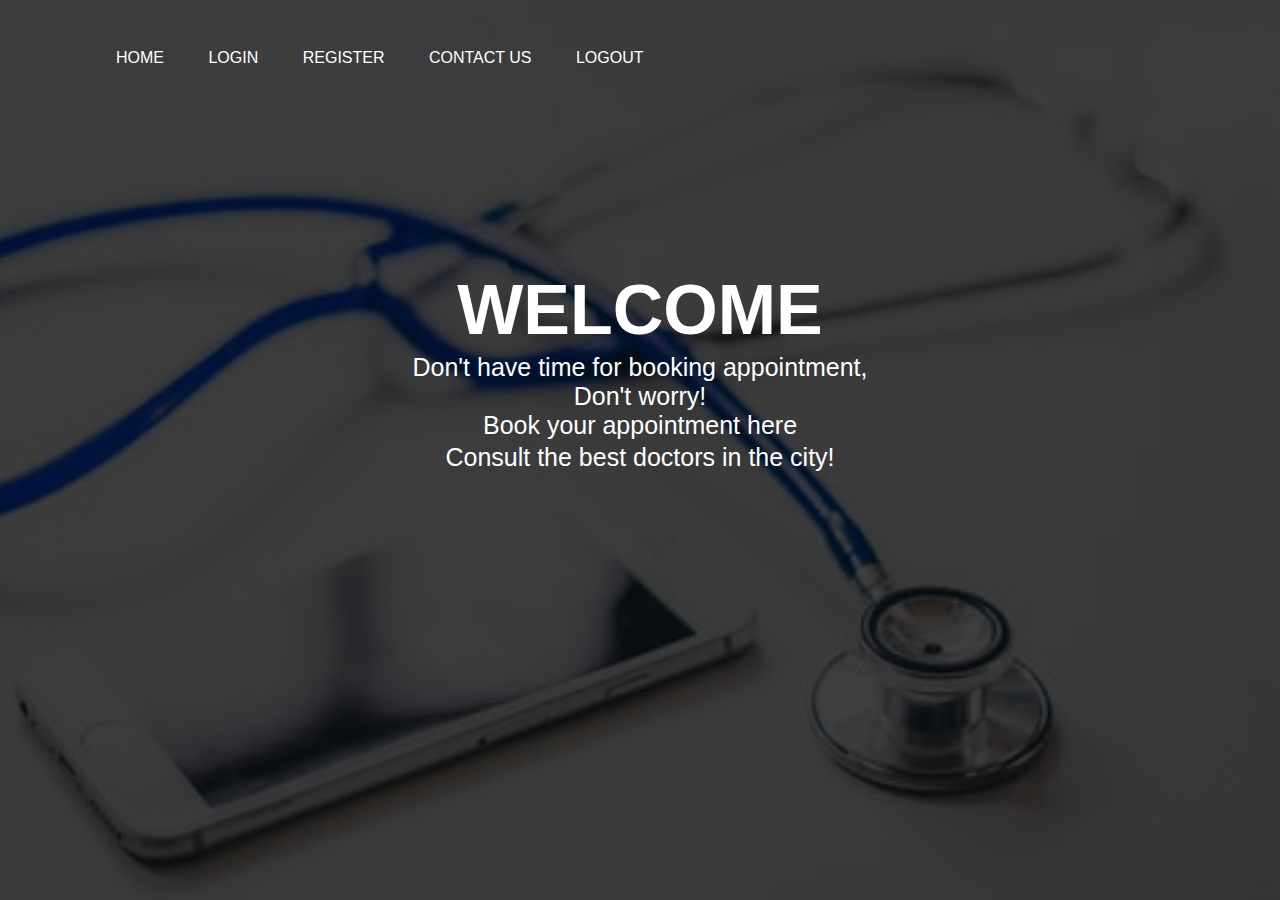
<file: index.html>
<html>
     <head>
	     <title>Navigation</title>
	 
		<style>
		*{
			margin: 0;
    padding: 0;
			
			font-family: sans-serif;
		}
		.home{
			width: 100%;
			height: 100vh;
			background-image: linear-gradient(rgba(0,0,0,0.75),rgba(0,0,0,0.75)),url(bg.jpeg);
			background-repeat:no-repeat;
			background-size:cover;
			background-attachment: fixed;
			background-position: 100%;


		}
		.navbar{
			width: 85%;
			margin: auto;
			padding: 35px 0;
			display: flex;
			align-items: center;
			justify-content: space-between;
			position: sticky;
			height: 5%;
		}
		h2{
			color: white;

		}
		.navbar ul li{
			list-style: none;
			display: inline-block;
			margin: 0 20px;
			position: relative;

		}
		.navbar ul li a{
			text-decoration: none;
			color: #fff;
			text-transform: uppercase;

		}
		.info{
			width: 100%;
			position: absolute;
			top:30%;
			text-align: center;
			color: #fff;
		}
		.info h1{
			font-size: 70px;
		}
		button{
			width: 150px;
			padding: 15px 0;
			text-align: center;
			margin:20px 10px;
			border-radius: 20px;
			font-weight: bold;
			border: 2px solid #fff;
			background:transparent;
			color: white;
			cursor: pointer;
		}
		.signup{
			background-color: dodgerblue;
			border: none;
		}
		button:hover{
			background-color: dodgerblue;
			color: white;
			border: none;
		}
		p{
			margin: 3px;
			font-size: 25px;
		}
	</style>
</head>
<body>
	<div class="home">
        <div class="navbar">
            <ul>
                <li><a href="home.html" >Home</a></li>
                <li><a href="login.html" >Login</a></li>
                <li><a href="registration.html">Register</a></li>
				<li><a href="contact.html">Contact us</a></li>
		    <li><a href="index.html">Logout</a></li>
            </ul>
        </div>
		<div class="info">
            <h1>WELCOME</h1>
			<p>Don't have time for booking appointment, <br> Don't worry! <br>Book your appointment here</p>
			<p>Consult the best doctors in the city!</p>
        </div>
	</div>
</body>
</html>
</file>
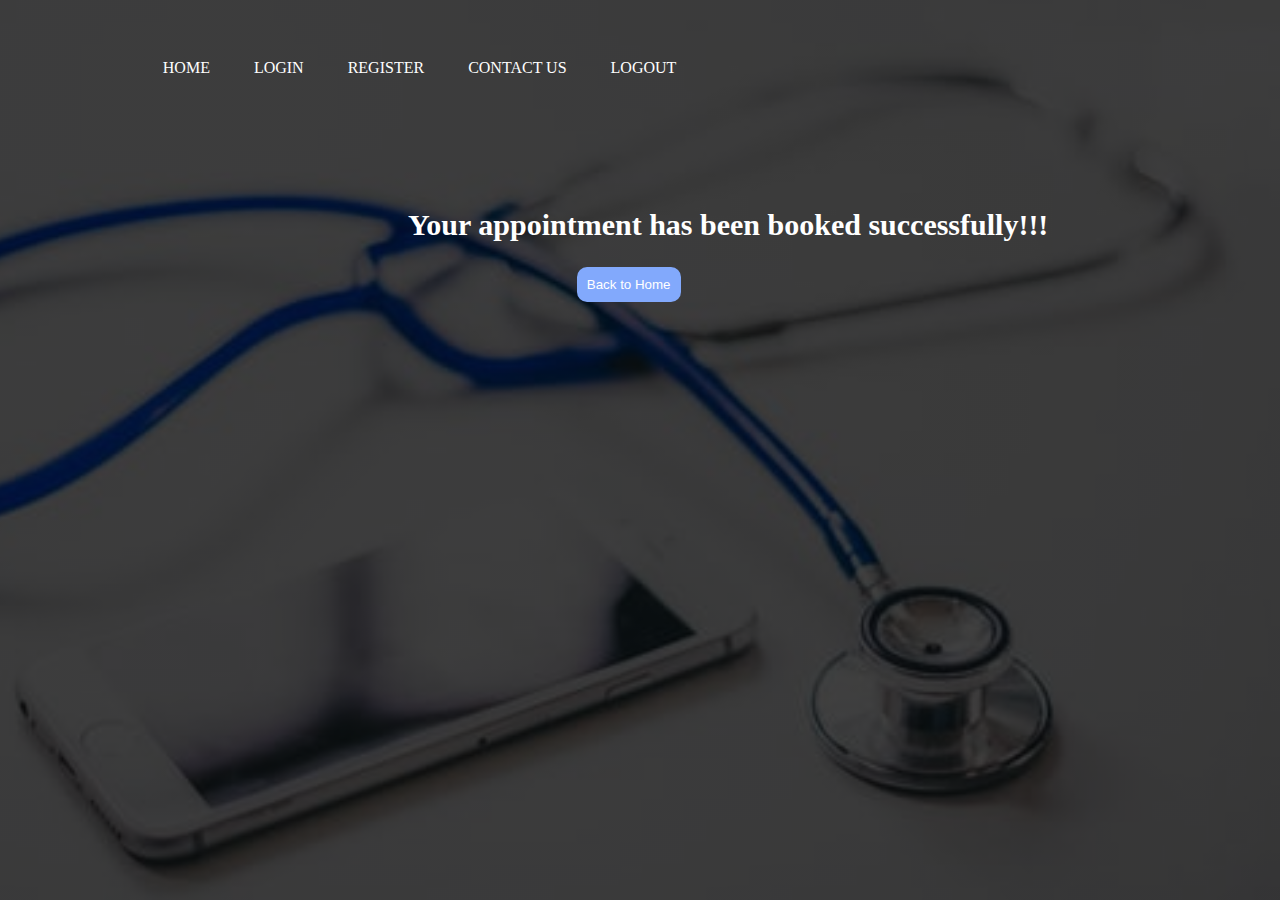
<file: book.html>
<!DOCTYPE html>
<html lang="en">
<head>
    <meta charset="UTF-8">
    <meta http-equiv="X-UA-Compatible" content="IE=edge">
    <meta name="viewport" content="width=device-width, initial-scale=1.0">
    <title>Document</title>
    <style>
        body{
		background-image: linear-gradient(rgba(0,0,0,0.75),rgba(0,0,0,0.75)),url(bg.jpeg);
        background-repeat:no-repeat;
			background-size:cover;
			background-attachment: fixed;
			background-position: 100%;
	}
		.navbar{
			width: 85%;
			margin: auto;
			padding: 35px 0;
			display: flex;
			align-items: center;
			justify-content: space-between;
			position: sticky;
			height: 5%;
		}
		.navbar ul li{
			list-style: none;
			display: inline-block;
			margin: 0 20px;
			position: relative;

		}
		.navbar ul li a{
			text-decoration: none;
			color: #fff;
			text-transform: uppercase;

		}
        h2{
            margin-top: 80px;
            margin-left: 400px;
            color: white;
            font-size: 30px;
        }
	    .btn{
		border:none;
		border-radius:10px;
		padding:10px;
		background-color:rgb(130, 169, 252);
		color: white;
		cursor: pointer;
		margin-left: 45%;
	}
    </style>
</head>
<body>
    <div class="navbar">
		<ul>
			<li><a href="home.html">Home</a></li>
			<li><a href="login.html">Login</a></li>
			<li><a href="registration.html">Register</a></li>
			<li><a href="contact.html">Contact us</a></li>
			<li><a href="index.html">Logout</a></li>
		</ul>
	</div>
    <h2>Your appointment has been booked successfully!!!</h2>
	<a href="home.html"><button class="btn">Back to Home</button></a>

</body>
</html>
</file>
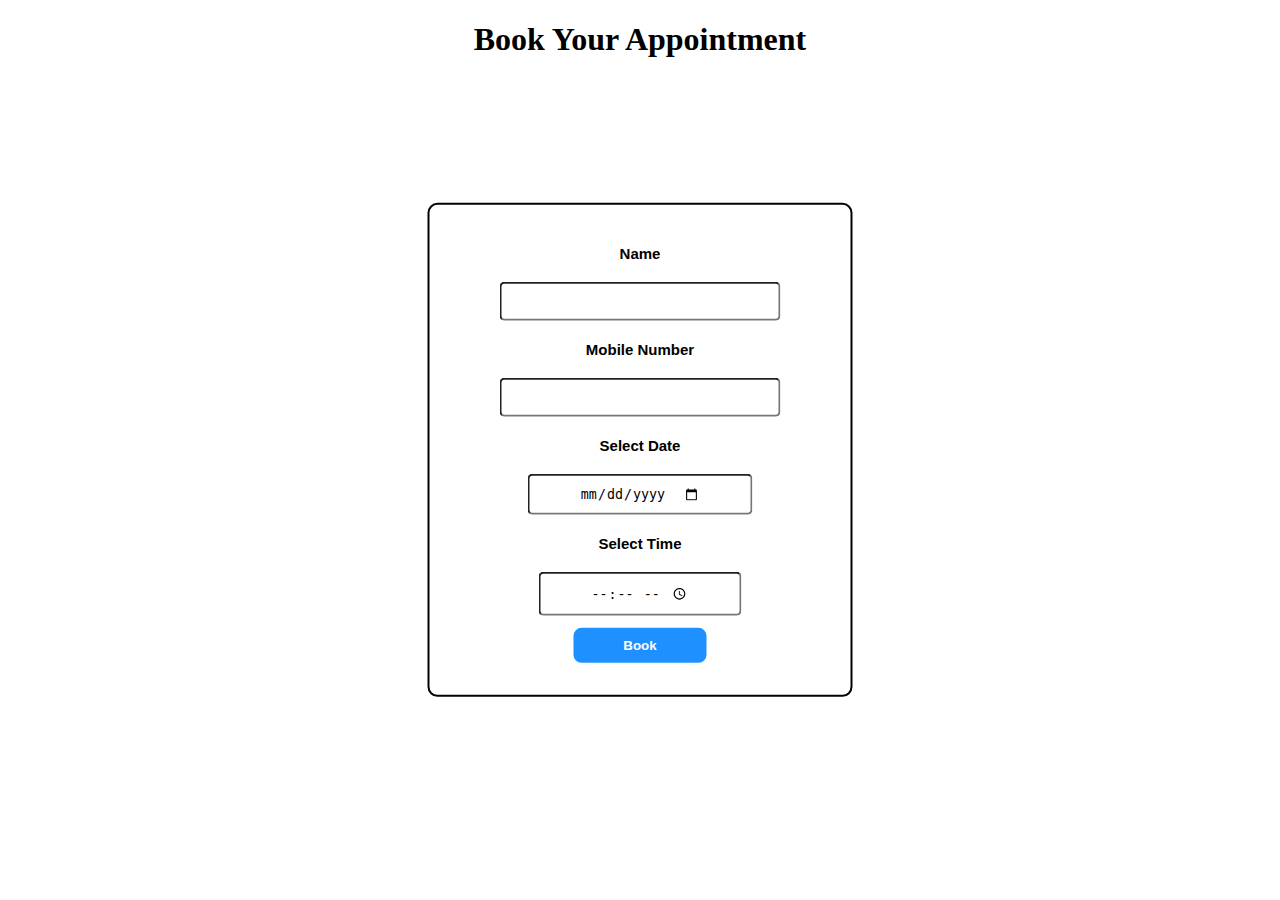
<file: bookdoctor.html>
<!DOCTYPE html>
<html lang="en">
<head>
    <meta charset="UTF-8">
    <meta http-equiv="X-UA-Compatible" content="IE=edge">
    <meta name="viewport" content="width=device-width, initial-scale=1.0">
    <title>Document</title>
    <style>
        .form {
    padding: 10px;
    text-align: center;
    border: 2px black solid ;
    border-radius: 10px;
    margin: 0;
    position: absolute;
    top: 50%;
    left: 50%;
    margin-right: -50%;
    transform: translate(-50%, -50%)
    
}

.form *{
    padding-top: 10px;
    padding-left: 50px;
    padding-right: 50px;
    padding-bottom: 10px;
    margin: 5px;
}

input{
    border-radius: 5px;
}

button{
    text-align: center;
    border-radius: 10px;
    font-weight: bold;
    border: 2px solid #fff;
    background:dodgerblue;
    color: white;
    cursor: pointer;
    margin: 30px;
}

button:hover{
    background-color: dodgerblue;
    color: white;
    border: none;
}
p{
    font-family: sans-serif;
    font-weight: 600;
    font-size: 15px;
}
    </style>
</head>
<body>
    <center><h1>Book Your Appointment</h1></center>
    <div class="form">
    <form action="">
        <p>Name</p><input type="text"><br>
        <p>Mobile Number</p><input type="tel"><br>
        <p>Select Date</p><input type="date"><br>
        <p>Select Time</p><input type="time"><br>
        <a href="book.html"><button type="button">Book</button></a>
    </form>
    </div>  
</body>
</html>
</file>
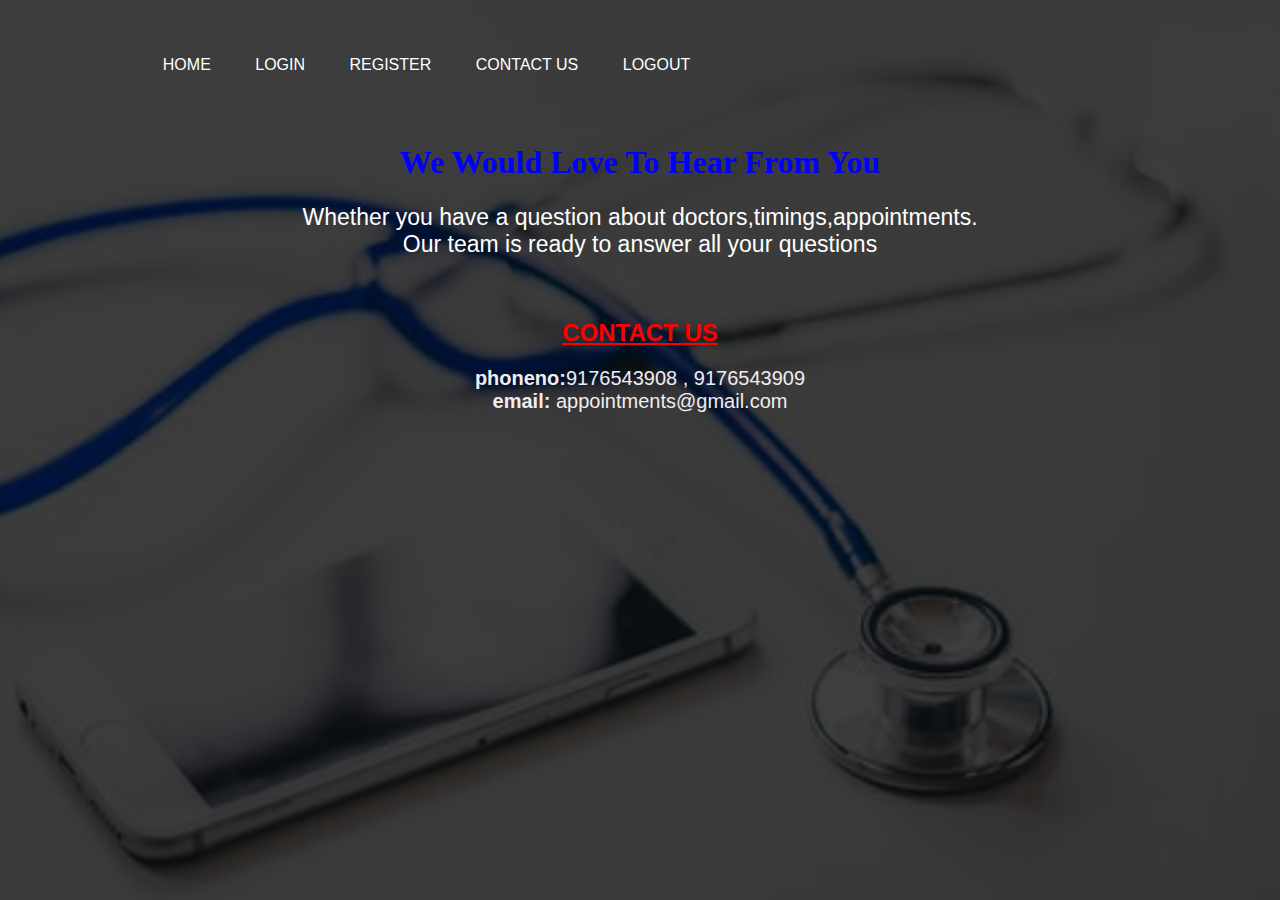
<file: contact.html>
<html>
<head>
	<style>
		*{
			font-family: sans-serif;
		}
		body{
			background-image:url(https://www.blogtyrant.com/wp-content/uploads/2019/12/best-contact-us-pages-2.png);
			background-repeat:no-repeat;
			background-size:cover;
			background-attachment: fixed;
			background-position: 100%;		
		}
		.para{
			font-size:20px;
			color:rgb(241, 236, 241);
			
		}
		body{
		background-image: linear-gradient(rgba(0,0,0,0.75),rgba(0,0,0,0.75)),url(bg.jpeg);
	}
  .navbar{
			width: 85%;
			margin: auto;
			padding: 35px 0;
			display: flex;
			align-items: center;
			justify-content: space-between;
			position: sticky;
      height: 5%;
		}
		.navbar ul li{
			list-style: none;
			display: inline-block;
			margin: 0 20px;
			position: relative;

		}
		.navbar ul li a{
			text-decoration: none;
			color: #fff;
			text-transform: uppercase;

		}
		p{
			color: white;
		}
	</style>
</head>
<div class="navbar">
	<ul>
		<li><a href="home.html">Home</a></li>
		<li><a href="login.html">Login</a></li>
		<li><a href="registration.html">Register</a></li>
	
		<li><a href="contact.html">Contact us</a></li>
		<li><a href="index.html">Logout</a></li>
	</ul>
</div>
	<div>
	<body>
	<h1 align="center" style="color:blue;font-family:cursive;"> We Would Love To Hear From You</h2>
	<p align="center" style="font-size:23px; font-family:helvetica"> Whether you have a question about doctors,timings,appointments.</br>Our team is ready to answer all your questions</p>
	</br>
	<h2 align="center" style="text-decoration:underline; color:red; ">CONTACT US </h3>
	<p class="para" align="center"> <b>phoneno:</b>9176543908  ,  9176543909<br>
	 <b>email:</b> appointments@gmail.com</p>
	</div>
</body>
</html>
</file>
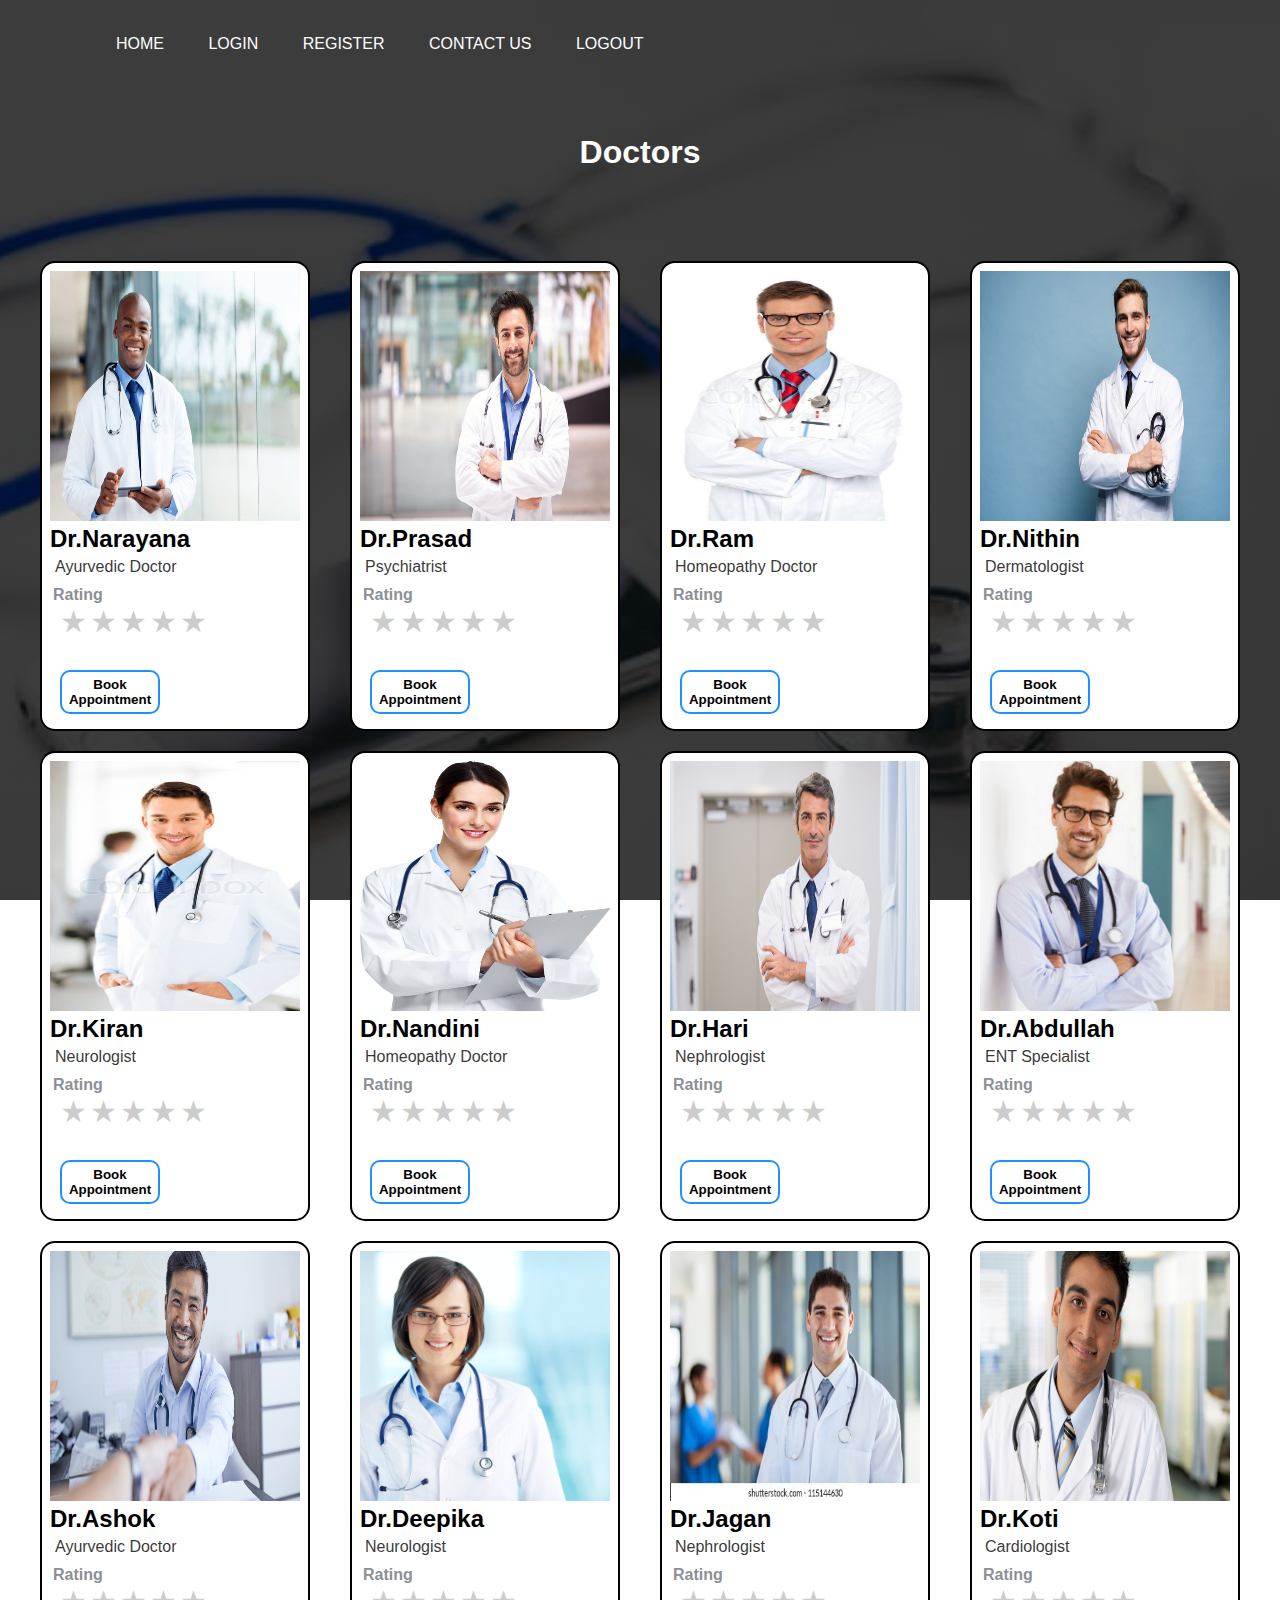
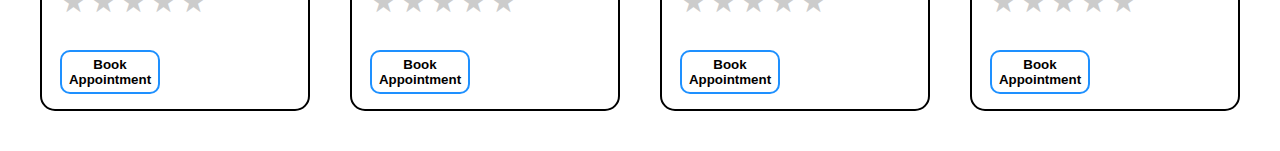
<file: doctor.html>
<!DOCTYPE html>
<html lang="en">
<head>
    <meta charset="UTF-8">
    <meta http-equiv="X-UA-Compatible" content="IE=edge">
    <meta name="viewport" content="width=device-width, initial-scale=1.0">
    <title>Document</title>
    <link rel="stylesheet" href="appointment.css">
    <style>
      *{
			font-family: sans-serif;
		}
      body{
		background-image: linear-gradient(rgba(0,0,0,0.75),rgba(0,0,0,0.75)),url(bg.jpeg);
    background-repeat:no-repeat;
			background-size:cover;
			background-attachment: fixed;
			background-position: 100%;
	}
  .navbar{
			width: 85%;
			margin: auto;
			padding: 35px 0;
			display: flex;
			align-items: center;
			justify-content: space-between;
			position: sticky;
      height: 5%;
		}
		.navbar ul li{
			list-style: none;
			display: inline-block;
			margin: 0 20px;
			position: relative;

		}
		.navbar ul li a{
			text-decoration: none;
			color: #fff;
			text-transform: uppercase;

		}
    </style>
</head>
<body>
  <div class="navbar">
		<ul>
			<li><a href="home.html">Home</a></li>
			<li><a href="login.html">Login</a></li>
			<li><a href="registration.html">Register</a></li>
			
			<li><a href="contact.html">Contact us</a></li>
			<li><a href="index.html">Logout</a></li>
		</ul>
	</div>
    <div>
        <br><br>
        <div><center><h1 class="heading">Doctors</h1></center></div>
        <div class="appointment">
            <div class="doctor">
                <img src="images/1.jpg" alt="">
                <h2>Dr.Narayana</h2>
                <p>Ayurvedic Doctor</p>
                <h4>Rating</h4>
                <div class="rate">
                    <input type="radio" id="star5" name="rate" value="5" />
                    <label for="star5" title="text">5 stars</label>
                    <input type="radio" id="star4" name="rate" value="4" />
                    <label for="star4" title="text">4 stars</label>
                    <input type="radio" id="star3" name="rate" value="3" />
                    <label for="star3" title="text">3 stars</label>
                    <input type="radio" id="star2" name="rate" value="2" />
                    <label for="star2" title="text">2 stars</label>
                    <input type="radio" id="star1" name="rate" value="1" />
                    <label for="star1" title="text">1 star</label>
                  </div>
                <a href="bookdoctor.html"><button>Book Appointment</button></a>
            </div>

            <div class="doctor">
                <img src="images/2.jpg" alt="">
                <h2>Dr.Prasad</h2>
                <p>Psychiatrist</p>
                <h4>Rating</h4>
                <div class="rate">
                    <input type="radio" id="star5" name="rate" value="5" />
                    <label for="star5" title="text">5 stars</label>
                    <input type="radio" id="star4" name="rate" value="4" />
                    <label for="star4" title="text">4 stars</label>
                    <input type="radio" id="star3" name="rate" value="3" />
                    <label for="star3" title="text">3 stars</label>
                    <input type="radio" id="star2" name="rate" value="2" />
                    <label for="star2" title="text">2 stars</label>
                    <input type="radio" id="star1" name="rate" value="1" />
                    <label for="star1" title="text">1 star</label>
                  </div>
                <a href="bookdoctor.html"><button>Book Appointment</button></a>
            </div>
            <div class="doctor">
                <img src="images/3.jpg" alt="">
                <h2>Dr.Ram</h2>
                <p>Homeopathy Doctor</p>
                <h4>Rating</h4>
                <div class="rate">
                    <input type="radio" id="star5" name="rate" value="5" />
                    <label for="star5" title="text">5 stars</label>
                    <input type="radio" id="star4" name="rate" value="4" />
                    <label for="star4" title="text">4 stars</label>
                    <input type="radio" id="star3" name="rate" value="3" />
                    <label for="star3" title="text">3 stars</label>
                    <input type="radio" id="star2" name="rate" value="2" />
                    <label for="star2" title="text">2 stars</label>
                    <input type="radio" id="star1" name="rate" value="1" />
                    <label for="star1" title="text">1 star</label>
                  </div>
                <a href="bookdoctor.html"><button>Book Appointment</button></a>
            </div>
            <div class="doctor">
                <img src="images/4.jpg" alt="">
                <h2>Dr.Nithin</h2>
                <p>Dermatologist</p>
                <h4>Rating</h4>
                <div class="rate">
                    <input type="radio" id="star5" name="rate" value="5" />
                    <label for="star5" title="text">5 stars</label>
                    <input type="radio" id="star4" name="rate" value="4" />
                    <label for="star4" title="text">4 stars</label>
                    <input type="radio" id="star3" name="rate" value="3" />
                    <label for="star3" title="text">3 stars</label>
                    <input type="radio" id="star2" name="rate" value="2" />
                    <label for="star2" title="text">2 stars</label>
                    <input type="radio" id="star1" name="rate" value="1" />
                    <label for="star1" title="text">1 star</label>
                  </div>
                <a href="bookdoctor.html"><button>Book Appointment</button></a>
            </div>
            <div class="doctor">
                <img src="images/5.jpg" alt="">
                <h2>Dr.Kiran</h2>
                <p>Neurologist</p>
                <h4>Rating</h4>
                <div class="rate">
                    <input type="radio" id="star5" name="rate" value="5" />
                    <label for="star5" title="text">5 stars</label>
                    <input type="radio" id="star4" name="rate" value="4" />
                    <label for="star4" title="text">4 stars</label>
                    <input type="radio" id="star3" name="rate" value="3" />
                    <label for="star3" title="text">3 stars</label>
                    <input type="radio" id="star2" name="rate" value="2" />
                    <label for="star2" title="text">2 stars</label>
                    <input type="radio" id="star1" name="rate" value="1" />
                    <label for="star1" title="text">1 star</label>
                  </div>
                <a href="bookdoctor.html"><button>Book Appointment</button></a>
            </div>
            <div class="doctor">
                <img src="images/11.png" alt="">
                <h2>Dr.Nandini</h2>
                <p>Homeopathy Doctor</p>
                <h4>Rating</h4>
                <div class="rate">
                    <input type="radio" id="star5" name="rate" value="5" />
                    <label for="star5" title="text">5 stars</label>
                    <input type="radio" id="star4" name="rate" value="4" />
                    <label for="star4" title="text">4 stars</label>
                    <input type="radio" id="star3" name="rate" value="3" />
                    <label for="star3" title="text">3 stars</label>
                    <input type="radio" id="star2" name="rate" value="2" />
                    <label for="star2" title="text">2 stars</label>
                    <input type="radio" id="star1" name="rate" value="1" />
                    <label for="star1" title="text">1 star</label>
                  </div>
                <a href="bookdoctor.html"><button>Book Appointment</button></a>
            </div>
            <div class="doctor">
                <img src="images/6.jpg" alt="">
                <h2>Dr.Hari</h2>
                <p>Nephrologist</p>
                <h4>Rating</h4>
                <div class="rate">
                    <input type="radio" id="star5" name="rate" value="5" />
                    <label for="star5" title="text">5 stars</label>
                    <input type="radio" id="star4" name="rate" value="4" />
                    <label for="star4" title="text">4 stars</label>
                    <input type="radio" id="star3" name="rate" value="3" />
                    <label for="star3" title="text">3 stars</label>
                    <input type="radio" id="star2" name="rate" value="2" />
                    <label for="star2" title="text">2 stars</label>
                    <input type="radio" id="star1" name="rate" value="1" />
                    <label for="star1" title="text">1 star</label>
                  </div>
                <a href="bookdoctor.html"><button>Book Appointment</button></a>
            </div>
            <div class="doctor">
                <img src="images/7.jpg" alt="">
                <h2>Dr.Abdullah</h2>
                <p>ENT Specialist</p>
                <h4>Rating</h4>
                <div class="rate">
                    <input type="radio" id="star5" name="rate" value="5" />
                    <label for="star5" title="text">5 stars</label>
                    <input type="radio" id="star4" name="rate" value="4" />
                    <label for="star4" title="text">4 stars</label>
                    <input type="radio" id="star3" name="rate" value="3" />
                    <label for="star3" title="text">3 stars</label>
                    <input type="radio" id="star2" name="rate" value="2" />
                    <label for="star2" title="text">2 stars</label>
                    <input type="radio" id="star1" name="rate" value="1" />
                    <label for="star1" title="text">1 star</label>
                  </div>
                <a href="bookdoctor.html"><button>Book Appointment</button></a>
            </div>
            <div class="doctor">
                <img src="images/8.jpg" alt="">
                <h2>Dr.Ashok</h2>
                <p>Ayurvedic Doctor</p>
                <h4>Rating</h4>
                <div class="rate">
                    <input type="radio" id="star5" name="rate" value="5" />
                    <label for="star5" title="text">5 stars</label>
                    <input type="radio" id="star4" name="rate" value="4" />
                    <label for="star4" title="text">4 stars</label>
                    <input type="radio" id="star3" name="rate" value="3" />
                    <label for="star3" title="text">3 stars</label>
                    <input type="radio" id="star2" name="rate" value="2" />
                    <label for="star2" title="text">2 stars</label>
                    <input type="radio" id="star1" name="rate" value="1" />
                    <label for="star1" title="text">1 star</label>
                  </div>
                <a href="bookdoctor.html"><button>Book Appointment</button></a>
            </div>
            <div class="doctor">
                <img src="images/12.jpg" alt="">
                <h2>Dr.Deepika</h2>
                <p>Neurologist</p>
                <h4>Rating</h4>
                <div class="rate">
                    <input type="radio" id="star5" name="rate" value="5" />
                    <label for="star5" title="text">5 stars</label>
                    <input type="radio" id="star4" name="rate" value="4" />
                    <label for="star4" title="text">4 stars</label>
                    <input type="radio" id="star3" name="rate" value="3" />
                    <label for="star3" title="text">3 stars</label>
                    <input type="radio" id="star2" name="rate" value="2" />
                    <label for="star2" title="text">2 stars</label>
                    <input type="radio" id="star1" name="rate" value="1" />
                    <label for="star1" title="text">1 star</label>
                  </div>
                <a href="bookdoctor.html"><button>Book Appointment</button></a>
            </div>
            <div class="doctor">
                <img src="images/9.jpg" alt="">
                <h2>Dr.Jagan</h2>
                <p>Nephrologist</p>
                <h4>Rating</h4>
                <div class="rate">
                    <input type="radio" id="star5" name="rate" value="5" />
                    <label for="star5" title="text">5 stars</label>
                    <input type="radio" id="star4" name="rate" value="4" />
                    <label for="star4" title="text">4 stars</label>
                    <input type="radio" id="star3" name="rate" value="3" />
                    <label for="star3" title="text">3 stars</label>
                    <input type="radio" id="star2" name="rate" value="2" />
                    <label for="star2" title="text">2 stars</label>
                    <input type="radio" id="star1" name="rate" value="1" />
                    <label for="star1" title="text">1 star</label>
                  </div>
                <a href="bookdoctor.html"><button>Book Appointment</button></a>
            </div>
            <div class="doctor">
                <img src="images/10.jpg" alt="">
                <h2>Dr.Koti</h2>
                <p>Cardiologist</p>
                <h4>Rating</h4>
                <div class="rate">
                    <input type="radio" id="star5" name="rate" value="5" />
                    <label for="star5" title="text">5 stars</label>
                    <input type="radio" id="star4" name="rate" value="4" />
                    <label for="star4" title="text">4 stars</label>
                    <input type="radio" id="star3" name="rate" value="3" />
                    <label for="star3" title="text">3 stars</label>
                    <input type="radio" id="star2" name="rate" value="2" />
                    <label for="star2" title="text">2 stars</label>
                    <input type="radio" id="star1" name="rate" value="1" />
                    <label for="star1" title="text">1 star</label>
                  </div>
                <a href="bookdoctor.html"><button>Book Appointment</button></a>
            </div>
            
        </div>
    </div>
</body>
</html>
</file>
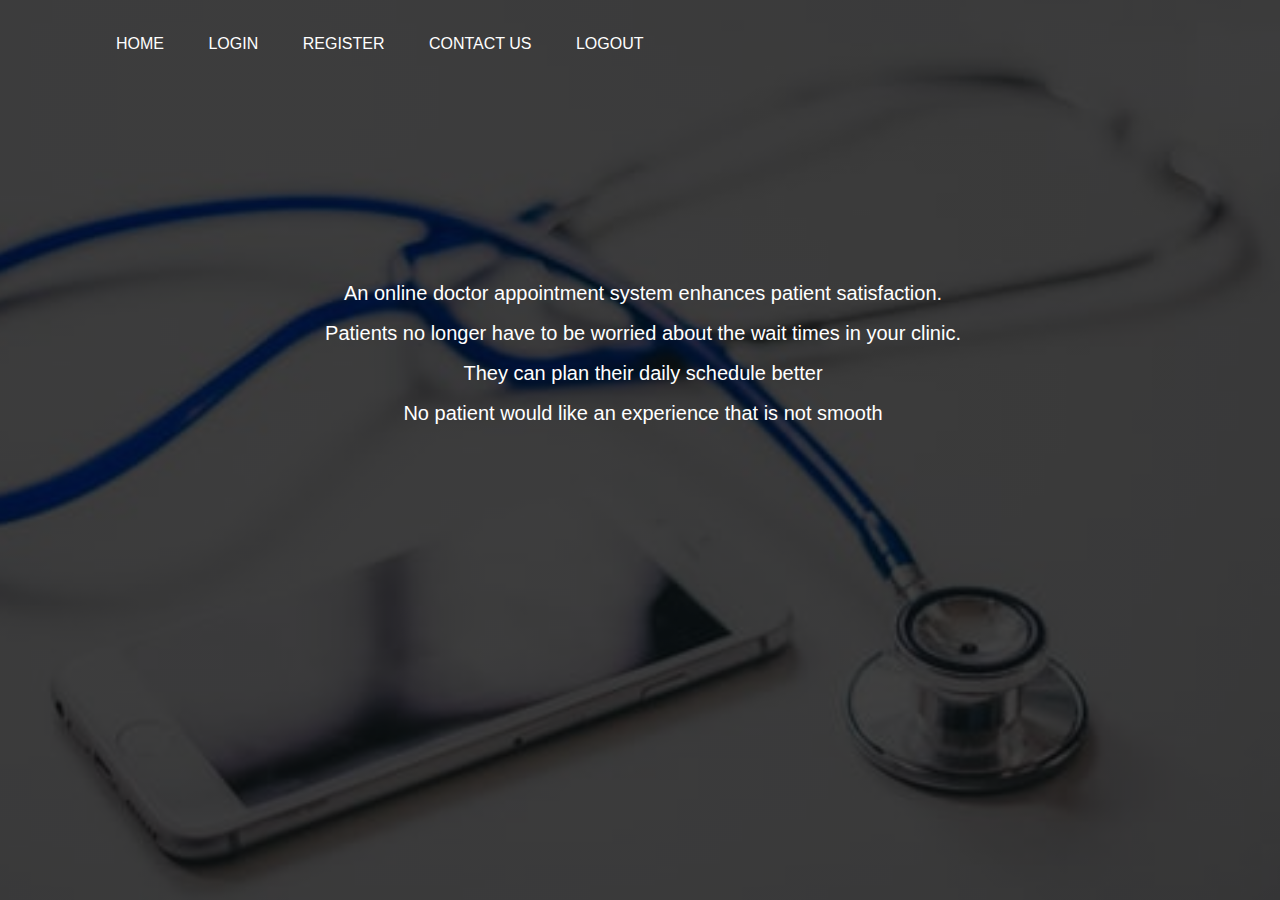
<file: home.html>
<!DOCTYPE html>
<html lang="en">
<head>
	<meta charset="UTF-8">
	<meta http-equiv="X-UA-Compatible" content="IE=edge">
	<meta name="viewport" content="width=device-width, initial-scale=1.0">
	<title>Document</title>
	<style>
		*{
			margin: 0;
    padding: 0;
			font-family: sans-serif;
		}
		body{
		background-image: linear-gradient(rgba(0,0,0,0.75),rgba(0,0,0,0.75)),url(bg.jpeg);
		background-repeat:no-repeat;
			background-size:cover;
			background-attachment: fixed;
			background-position: center;
			
	}
		p{
			margin: 3px;
			font-size: 20px;
			color: white;
			font-family: sans-serif;
			width: 100%;
			position: absolute;
			top:30%;
			text-align: center;
			line-height: 2.0;
		}
		.navbar{
			width: 85%;
			margin: auto;
			padding: 35px 0;
			display: flex;
			align-items: center;
			justify-content: space-between;
			position: sticky;
			height: 5%;
		}
		.navbar ul li{
			list-style: none;
			display: inline-block;
			margin: 0 20px;
			position: relative;

		}
		.navbar ul li a{
			text-decoration: none;
			color: #fff;
			text-transform: uppercase;

		}

	</style>
</head>
<body>
	<div class="navbar">
		<ul>
			<li><a href="home.html">Home</a></li>
			<li><a href="login.html">Login</a></li>
			<li><a href="registration.html">Register</a></li>
			<li><a href="contact.html">Contact us</a></li>
			<li><a href="index.html">Logout</a></li>
		</ul>
	</div>
	<p>
		An online doctor appointment system enhances patient satisfaction. <br>
		Patients no longer have to be worried about the wait times in your clinic.<br>
		They can plan their daily schedule better <br>
		No patient would like an experience that is not smooth
	</p>
</body>
</html>
</file>
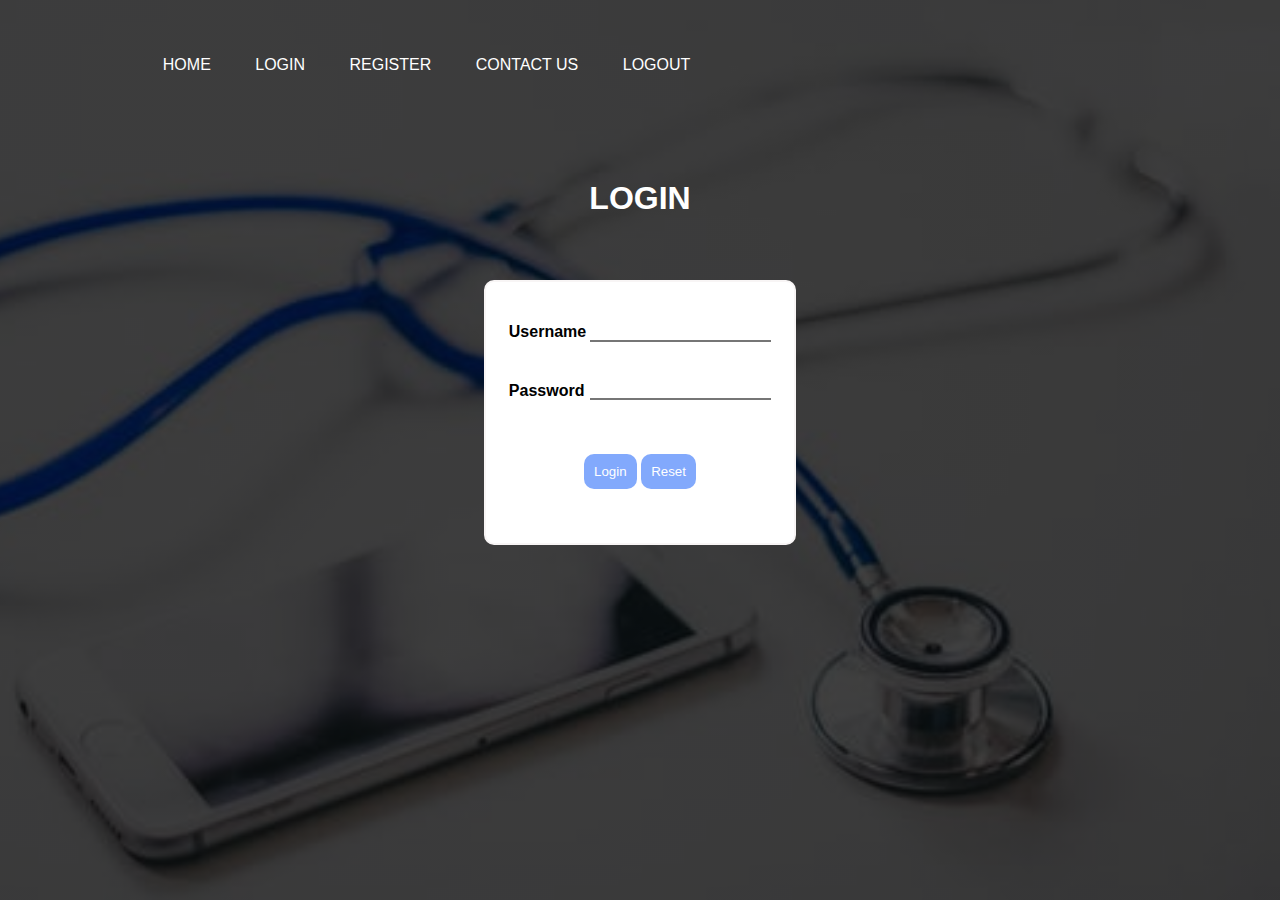
<file: login.html>
<html>
<head>
<style>
	*{
			
			font-family: sans-serif;
		}
	body{
		background-image: linear-gradient(rgba(0,0,0,0.75),rgba(0,0,0,0.75)),url(bg.jpeg);
		background-repeat:no-repeat;
			background-size:cover;
			background-attachment: fixed;
			background-position: 100%;
	}
	.btn{
		border:none;
		border-radius:10px;
		padding:10px;
		background-color:rgb(130, 169, 252);
		color: white;
		cursor: pointer;
	}
	table{
		border: 2px rgb(248, 245, 245) solid;
		border-radius:10px;
		padding:20px;
		
	}
	h1{
		color: white;
		margin-bottom: 5%;
	}
	input{
		border-top: none;
		border-left: none;
		border-right: none;
	}
	.navbar{
			width: 85%;
			margin: auto;
			padding: 35px 0;
			display: flex;
			align-items: center;
			justify-content: space-between;
			position: sticky;
			height: 5%;
		}
		.navbar ul li{
			list-style: none;
			display: inline-block;
			margin: 0 20px;
			position: relative;

		}
		.navbar ul li a{
			text-decoration: none;
			color: #fff;
			text-transform: uppercase;

		}
	
</style>
</head>
	<body>
		<div class="navbar">
            <ul>
                <li><a href="home.html">Home</a></li>
                <li><a href="login.html">Login</a></li>
                <li><a href="registration.html">Register</a></li>
				<li><a href="contact.html">Contact us</a></li>
		    <li><a href="index.html">Logout</a></li>
            </ul>
        </div>
		<form>
		<br><br>
		<h1 align="center">LOGIN</h1>
			<table align="center" bgcolor="white" height="30%" width="10%">
				<tr>
					<th align="left">Username</th><td><input type="text" id="fname" name="fname" maxlength="20" required></td>
				</tr>
				<tr>
					<th align="left">Password</th><td><input type="password" id="Pass" name="Pass" maxlength="10" required></td>
				</tr>
				<tr> 
					<td colspan="2" align="center" >
						<a href="doctor.html"><button type="button" class="btn">Login</button></a>
					<input type="reset" value="Reset" class="btn">
					</td>
				</tr>
				
			</table>
		</form>
	</body>
</html>
</file>
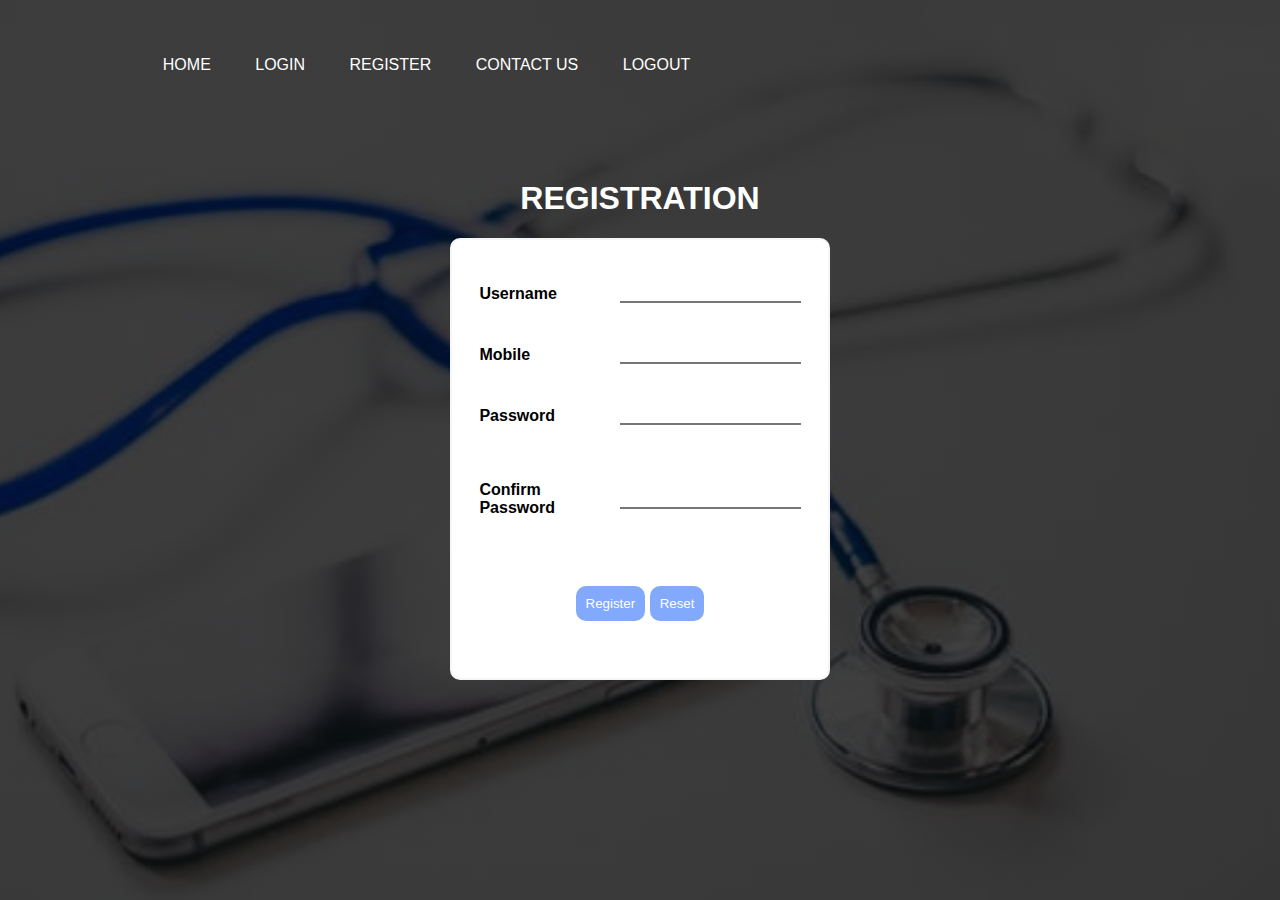
<file: registration.html>
<html>
<head>
<style>
	*{
			font-family: sans-serif;
		}
	body{
		background-image: linear-gradient(rgba(0,0,0,0.75),rgba(0,0,0,0.75)),url(bg.jpeg);
		background-repeat:no-repeat;
			background-size:cover;
			background-attachment: fixed;
			background-position: 100%;
	}
	.btn{
		border:none;
		border-radius:10px;
		padding:10px;
		background-color:rgb(130, 169, 252);
		color: white;
		cursor: pointer;
	}
	table{
		border: 2px rgb(248, 245, 245) solid;
		border-radius:10px;
		padding:20px;

	}
	h1{
		color: white;
	}
	input{
		border-top: none;
		border-left: none;
		border-right: none;
	}
	.navbar{
			width: 85%;
			margin: auto;
			padding: 35px 0;
			display: flex;
			align-items: center;
			justify-content: space-between;
			position: sticky;
			height: 5%;
		}
		.navbar ul li{
			list-style: none;
			display: inline-block;
			margin: 0 20px;
			position: relative;

		}
		.navbar ul li a{
			text-decoration: none;
			color: #fff;
			text-transform: uppercase;

		}
	
</style>
</head>
	<body>
		<div class="navbar">
            <ul>
                <li><a href="home.html">Home</a></li>
                <li><a href="login.html">Login</a></li>
                <li><a href="registration.html">Register</a></li>
				
				<li><a href="contact.html">Contact us</a></li>
		    <li><a href="index.html">Logout</a></li>
            </ul>
        </div>
	
		<form>
		<br><br>
		<h1 align="center">REGISTRATION</h1>
			<table align="center" bgcolor="white" height="50%" width="30%" cellspacing="6">
				<tr>
					<th align="left">Username</th><td><input type="text" id="fname" name="fname" maxlength="20" required></td>
				</tr>
				<tr>
					<th align="left">Mobile</th><td><input type="tel" id="fname" name="fname" maxlength="10" required></td>
				</tr>
				<tr>
					<th align="left">Password</th><td><input type="password" id="Pass" name="Pass" maxlength="10" required></td>
				</tr>
				<tr>
					<th align="left">Confirm Password</th><td><input type="password" id="Pass" name="Pass" maxlength="10" required></td>
				</tr>
				<tr> 
					<td colspan="2" align="center" >
					<a href="doctor.html"><button type="button" class="btn">Register</button></a>
					<input type="reset" value="Reset" class="btn">
					</td>
				</tr>
				
			</table>
		</form>
	</body>
</html>
</file>
<file: appointment.css>
*{
    margin: 0;
    padding: 0;
    font-family: sans-serif;
}


.appointment{
    top: 30%;
    display: flex;
    flex-wrap: wrap;
    /* flex-direction: column; */
    margin-top: 70px;
    padding: 20px;
}
h1{
    margin: 10px;
    font-size: 50x;
    color: white;
}
.doctor{
    width: 250px;
    height: 450px;
    background-color: white;
    border: 2px black solid;
    border-radius: 15px;
    margin:auto;
    margin-bottom: 20px;
    padding: 8px; 
}
.doctor p{
    padding: 5px;
}
.doctor h1{
    padding: 5px;
    font-weight: 200;
    font-size: 30px;
    margin-left: 3px;
}
.doctor img{
    width: 250px;
    height: 250px;
}
p{
    color:rgba(0,0,0,0.8);
}
button{
    width: 100px;
    padding: 5px 0;
    text-align: center;
    margin:20px 10px;
    border-radius: 10px;
    font-weight: bold;
    border: 2px solid dodgerblue;
    background:transparent;
    color:black;
    cursor: pointer;
}
button:hover{
    background-color: dodgerblue;
    color: white;
    border: none;
}
h4{
    margin-top: 5px;
    margin-left: 3px;
    color: rgb(140, 143, 150);
}
.rate {
    float: left;
    height: 46px;
    padding: 0 10px;
}
.rate:not(:checked) > input {
    position:absolute;
    top:-9999px;
}
.rate:not(:checked) > label {
    float:right;
    width:1em;
    overflow:hidden;
    white-space:nowrap;
    cursor:pointer;
    font-size:30px;
    color:#ccc;
}
.rate:not(:checked) > label:before {
    content: '★ ';
}
.rate > input:checked ~ label {
    color: #ffc700;    
}
.rate:not(:checked) > label:hover,
.rate:not(:checked) > label:hover ~ label {
    color: #deb217;  
}
.rate > input:checked + label:hover,
.rate > input:checked + label:hover ~ label,
.rate > input:checked ~ label:hover,
.rate > input:checked ~ label:hover ~ label,
.rate > label:hover ~ input:checked ~ label {
    color: #c59b08;
}
</file>
